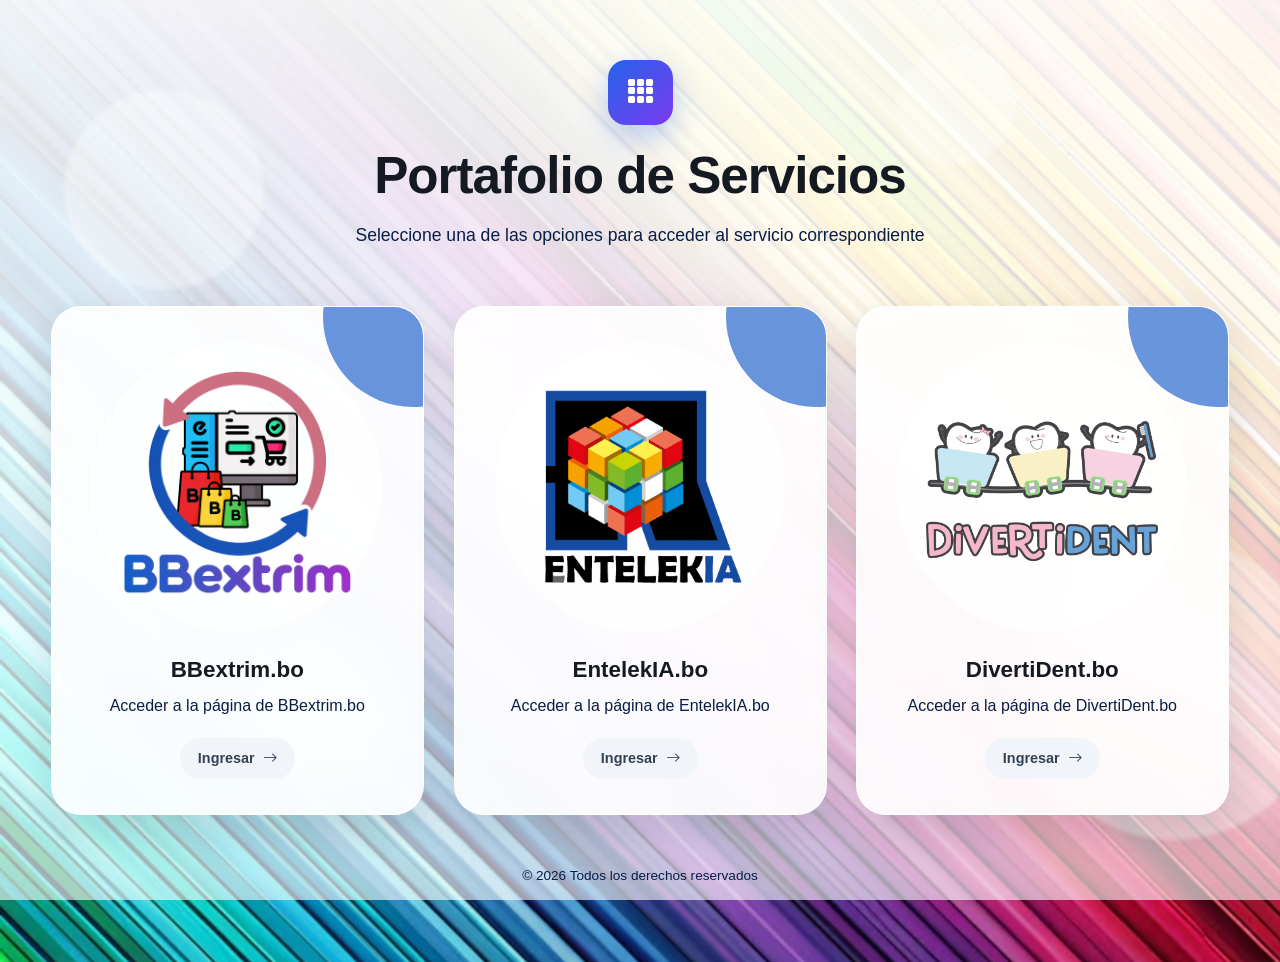
<file: index.html>
<!DOCTYPE html>
<html lang="es">
<head>
    <meta charset="UTF-8">
    <meta name="viewport" content="width=device-width, initial-scale=1.0">
    <meta name="description" content="Portal de acceso a nuestros servicios">
    <title>Portafolio de Servicios</title>

    <link href="https://cdn.jsdelivr.net/npm/bootstrap@5.3.3/dist/css/bootstrap.min.css" rel="stylesheet">
    <link rel="stylesheet" href="https://cdn.jsdelivr.net/npm/bootstrap-icons@1.11.3/font/bootstrap-icons.min.css">
    <link rel="stylesheet" href="css/style.css">
</head>
<body>

<div class="background-animation">
    <span></span><span></span><span></span><span></span><span></span>
</div>

<main class="portal-container">
    <header class="portal-header">
        <div class="portal-icon">
            <i class="bi bi-grid-3x3-gap-fill"></i>
        </div>
        <h1>Portafolio de Servicios</h1>
        <p>Seleccione una de las opciones para acceder al servicio correspondiente</p>
    </header>

    <section class="portal-grid">

        <a href="BBextrim.bo/" class="portal-card" data-service="Servicio 1"
           target="_blank" rel="noopener noreferrer">
            <div class="card-glow"></div>
            <div class="logo-container">
                <img src="img/logo1.png" alt="Logo Servicio 1" class="service-logo">
            </div>
            <div class="card-content">
                <h2>BBextrim.bo</h2>
                <p>Acceder a la página de BBextrim.bo</p>
                <span class="access-button">Ingresar <i class="bi bi-arrow-right"></i></span>
            </div>
        </a>

        <a href="Entelekia.bo/" class="portal-card" data-service="Servicio 2"
           target="_blank" rel="noopener noreferrer">
            <div class="card-glow"></div>
            <div class="logo-container">
                <img src="img/logo2.png" alt="Logo Servicio 2" class="service-logo">
            </div>
            <div class="card-content">
                <h2>EntelekIA.bo</h2>
                <p>Acceder a la página de EntelekIA.bo</p>
                <span class="access-button">Ingresar <i class="bi bi-arrow-right"></i></span>
            </div>
        </a>

        <a href="Divertident.bo/" class="portal-card" data-service="Servicio 3"
           target="_blank" rel="noopener noreferrer">
            <div class="card-glow"></div>
            <div class="logo-container">
                <img src="img/logo3.png" alt="Logo Servicio 3" class="service-logo">
            </div>
            <div class="card-content">
                <h2>DivertiDent.bo</h2>
                <p>Acceder a la página de DivertiDent.bo</p>
                <span class="access-button">Ingresar <i class="bi bi-arrow-right"></i></span>
            </div>
        </a>

    </section>

    <footer class="portal-footer">
        <p>© <span id="currentYear"></span> Todos los derechos reservados</p>
    </footer>
</main>

<script src="https://cdn.jsdelivr.net/npm/bootstrap@5.3.3/dist/js/bootstrap.bundle.min.js"></script>
<script src="js/app.js"></script>
</body>
</html>
</file>
<file: css/style.css>
* {
    margin: 0;
    padding: 0;
    box-sizing: border-box;
}

:root {
    --background: #f4f7fb;
    --text-primary: #151a22;
    --text-secondary: #091d45;
    --card-background: rgba(255, 255, 255, 0.90);
    --border: rgba(255, 255, 255, 0.8);
    --shadow: 0 15px 40px rgba(15, 23, 42, 0.12);
    --shadow-hover: 0 30px 70px rgba(15, 23, 42, 0.22);
    --transition: all 0.45s cubic-bezier(0.22, 1, 0.36, 1);
}

body {
    min-height: 100vh;

    font-family:
        "Segoe UI",
        Roboto,
        Arial,
        sans-serif;

    color: var(--text-primary);

    /* Imagen de fondo */
    background-image:
        linear-gradient(
            rgba(255, 255, 255, 0.936),
            rgba(255, 255, 255, 0.616)
        ),
        url("../img/fondo.jpeg");

    background-size: cover;
    background-position: center;
    background-repeat: no-repeat;
    background-attachment: fixed;

    overflow-x: hidden;
}

.background-animation {
    position: fixed;
    inset: 0;
    overflow: hidden;
    pointer-events: none;
    z-index: 0;
}

.background-animation span {
    position: absolute;
    display: block;
    width: 200px;
    height: 200px;
    border-radius: 50%;
    background: rgba(255, 255, 255, 0.35);
    filter: blur(2px);
    animation: floating 18s infinite ease-in-out;
}

.background-animation span:nth-child(1) { top: 10%; left: 5%; animation-delay: 0s; }
.background-animation span:nth-child(2) { top: 60%; left: 80%; width: 300px; height: 300px; animation-delay: 3s; }
.background-animation span:nth-child(3) { top: 70%; left: 20%; width: 150px; height: 150px; animation-delay: 5s; }
.background-animation span:nth-child(4) { top: 5%; left: 70%; width: 120px; height: 120px; animation-delay: 7s; }
.background-animation span:nth-child(5) { top: 40%; left: 45%; width: 100px; height: 100px; animation-delay: 2s; }

@keyframes floating {
    0%, 100% { transform: translate(0, 0) scale(1); }
    50% { transform: translate(40px, -50px) scale(1.15); }
}

.portal-container {
    position: relative;
    z-index: 1;
    width: min(1200px, 92%);
    min-height: 100vh;
    margin: auto;
    display: flex;
    flex-direction: column;
    justify-content: center;
    padding: 60px 0;
}

.portal-header {
    text-align: center;
    margin-bottom: 55px;
    animation: fadeDown 0.9s ease forwards;
}

.portal-icon {
    width: 65px;
    height: 65px;
    margin: 0 auto 20px;
    display: flex;
    align-items: center;
    justify-content: center;
    border-radius: 18px;
    color: white;
    background: linear-gradient(135deg, #2563eb, #7c3aed);
    box-shadow: 0 12px 30px rgba(37, 99, 235, 0.30);
    font-size: 28px;
}

.portal-header h1 {
    font-size: clamp(2rem, 5vw, 3.2rem);
    font-weight: 700;
    letter-spacing: -1px;
    margin-bottom: 15px;
}

.portal-header p {
    max-width: 650px;
    margin: auto;
    color: var(--text-secondary);
    font-size: 1.1rem;
    line-height: 1.7;
}

.portal-grid {
    display: grid;
    grid-template-columns: repeat(3, 1fr);
    gap: 30px;
}

.portal-card {
    position: relative;
    min-height: 400px;
    padding: 35px 30px;
    display: flex;
    flex-direction: column;
    align-items: center;
    justify-content: space-between;
    text-align: center;
    text-decoration: none;
    color: var(--text-primary);
    background: var(--card-background);
    border: 1px solid var(--border);
    border-radius: 30px;
    box-shadow: var(--shadow);
    backdrop-filter: blur(15px);
    -webkit-backdrop-filter: blur(15px);
    overflow: hidden;
    transition: var(--transition);
    animation: cardAppear 0.8s ease forwards;
    opacity: 0;
}

.portal-card:nth-child(1) { animation-delay: 0.15s; }
.portal-card:nth-child(2) { animation-delay: 0.30s; }
.portal-card:nth-child(3) { animation-delay: 0.45s; }

.portal-card:hover {
    transform: translateY(-15px);
    box-shadow: var(--shadow-hover);
    color: var(--text-primary);
}

.card-glow {
    position: absolute;
    width: 180px;
    height: 180px;
    top: -80px;
    right: -80px;
    border-radius: 50%;
    background: rgba(17, 88, 202, 0.633);
    transition: var(--transition);
}

.portal-card:hover .card-glow {
    transform: scale(2.5);
    opacity: 0.8;
}

.logo-container {
    position: relative;
    width: 290px;
    height: 290px;
    display: flex;
    align-items: center;
    justify-content: center;
    border-radius: 50%;
    background: rgba(255, 255, 255, 0.75);
    transition: var(--transition);
}

.portal-card:hover .logo-container {
    transform: scale(1.08) rotate(2deg);
    box-shadow: 0 15px 35px rgba(15, 23, 42, 0.15);
}

.service-logo {
    max-width: 80%;
    max-height: 80%;
    object-fit: contain;
    transition: var(--transition);
}

.portal-card:hover .service-logo {
    transform: scale(1.10);
}

.card-content {
    position: relative;
    z-index: 2;
    width: 100%;
}

.card-content h2 {
    margin-top: 25px;
    margin-bottom: 10px;
    font-size: 1.4rem;
    font-weight: 700;
}

.card-content p {
    color: var(--text-secondary);
    margin-bottom: 20px;
}

.access-button {
    display: inline-flex;
    align-items: center;
    gap: 8px;
    padding: 10px 18px;
    border-radius: 50px;
    font-size: 0.9rem;
    font-weight: 600;
    color: #334155;
    background: #f1f5f9;
    transition: var(--transition);
}

.access-button i {
    transition: transform 0.3s ease;
}

.portal-card:hover .access-button {
    color: white;
    background: #2563eb;
}

.portal-card:hover .access-button i {
    transform: translateX(5px);
}

.portal-footer {
    text-align: center;
    margin-top: 50px;
    color: var(--text-secondary);
    font-size: 0.85rem;
}

@keyframes fadeDown {
    from { opacity: 0; transform: translateY(-30px); }
    to { opacity: 1; transform: translateY(0); }
}

@keyframes cardAppear {
    from { opacity: 0; transform: translateY(40px) scale(0.95); }
    to { opacity: 1; transform: translateY(0) scale(1); }
}

@media (max-width: 992px) {
    .portal-grid {
        grid-template-columns: repeat(2, 1fr);
    }
}

@media (max-width: 650px) {
    .portal-container { padding: 40px 0; }
    .portal-header { margin-bottom: 35px; }
    .portal-grid {
        grid-template-columns: 1fr;
        gap: 22px;
    }
    .portal-card { min-height: 360px; }
    .logo-container {
        width: 160px;
        height: 160px;
    }
}

@media (prefers-reduced-motion: reduce) {
    *, *::before, *::after {
        animation-duration: 0.01ms !important;
        animation-iteration-count: 1 !important;
        transition-duration: 0.01ms !important;
    }
}
</file>
